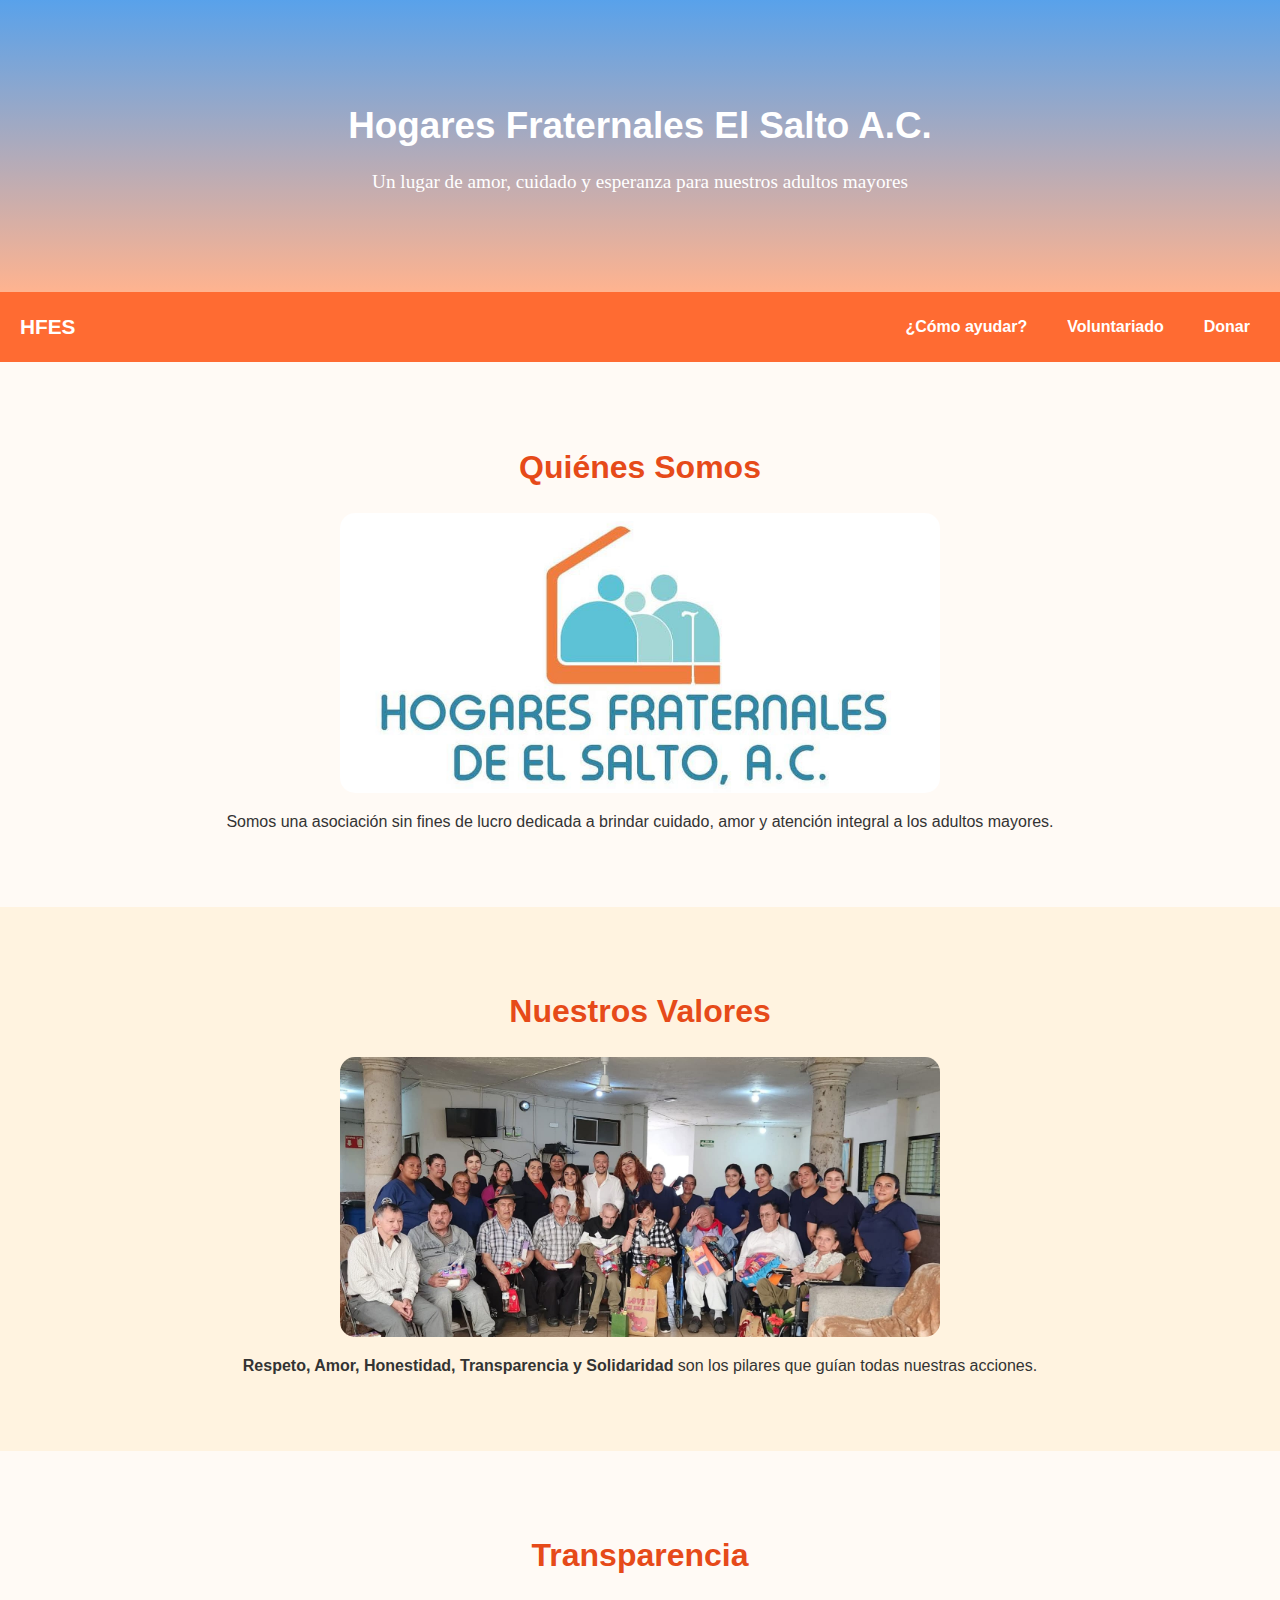
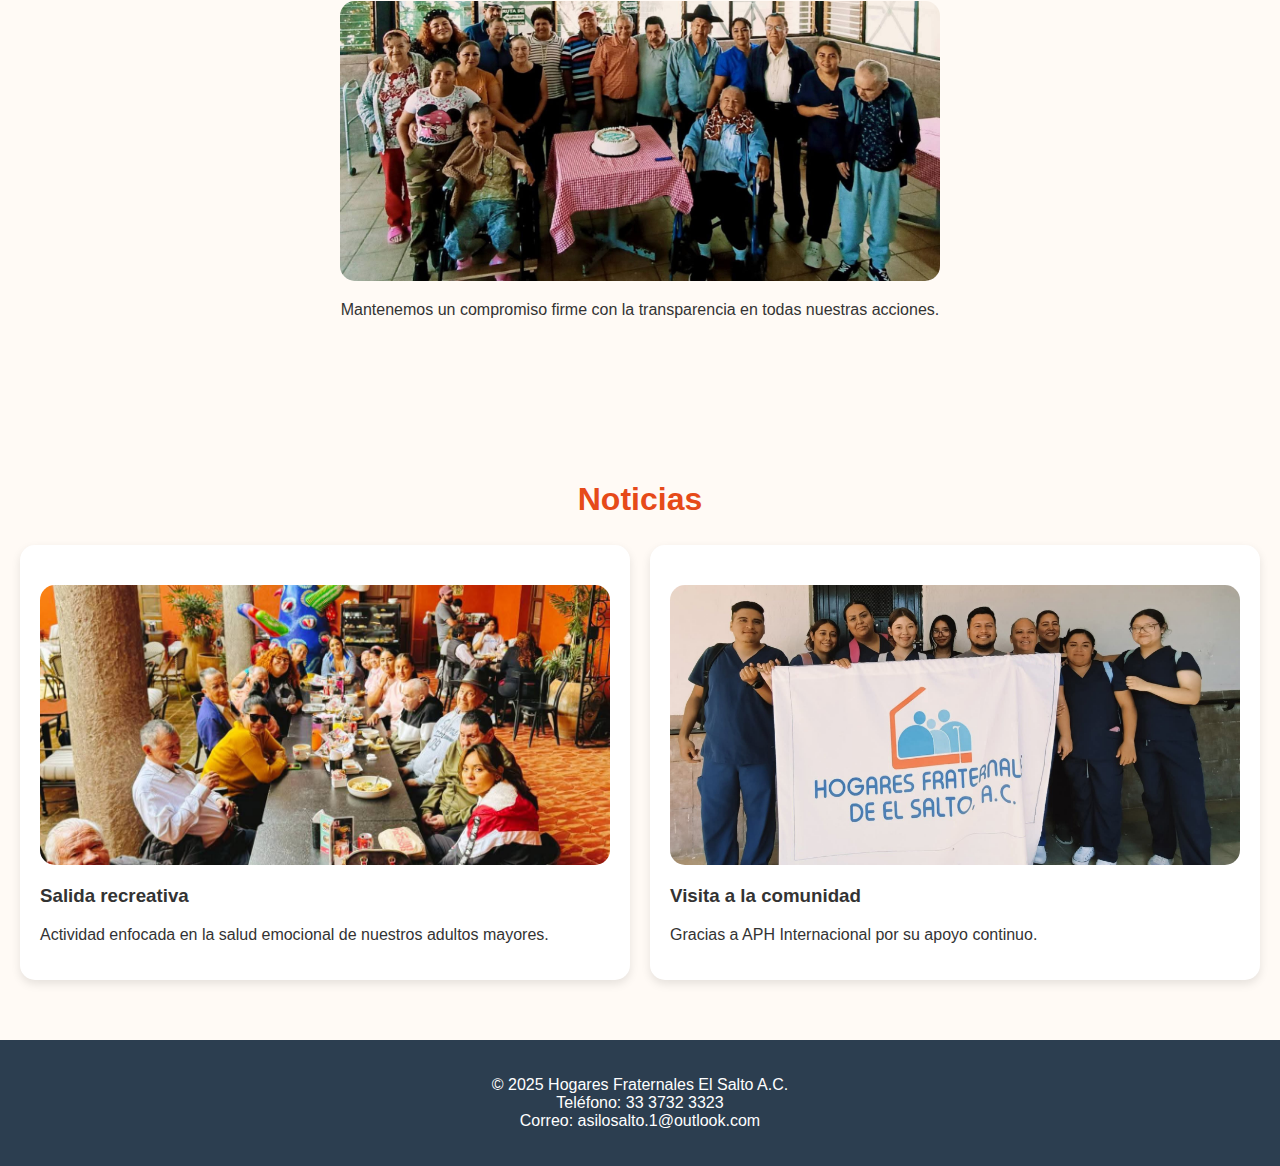
<file: index.html>
<!DOCTYPE html>
<html lang="es">
<head>
  <meta charset="UTF-8">
  <meta name="viewport" content="width=device-width, initial-scale=1.0">
  <title>Hogares Fraternales El Salto A.C.</title>
  <link rel="stylesheet" href="style.css">
</head>

<body>

  <!--  HEADER  -->
  <header>
    <h1>Hogares Fraternales El Salto A.C.</h1>
    <p class="parrafo1">Un lugar de amor, cuidado y esperanza para nuestros adultos mayores</p>
  </header>

  <!-- NAVBAR + HAMBURGER -->
  <nav class="navbar">
      <div class="logo">HFES</div>
      <div class="hamburger" id="hamburger">
          <span></span>
          <span></span>
          <span></span>
      </div>
      <ul class="nav-links" id="nav-links">
          <li><a href="html/help.html">¿Cómo ayudar?</a></li>
          <li><a href="html/voluntario.html">Voluntariado</a></li>
          <li><a href="html/donar.html">Donar</a></li>
      </ul>
  </nav>

  <!--  QUIÉNES SOMOS  -->
  <section id="about" class="section">
    <h2>Quiénes Somos</h2>
    <div class="photo-placeholder">
      <img src="fotos/asilo.jpeg" alt="Asilo">
    </div>
    <p class="texto_acerca_de_quienes_somos">
      Somos una asociación sin fines de lucro dedicada a brindar cuidado, amor y atención integral a los adultos mayores.
    </p>
  </section>

  <!--  VALORES  -->
  <section id="values" class="section alt-bg">
    <h2>Nuestros Valores</h2>
    <div class="photo-placeholder">
      <img src="fotos/valores.jpg" alt="Valores">
    </div>
    <p><strong>Respeto, Amor, Honestidad, Transparencia y Solidaridad</strong> son los pilares que guían todas nuestras acciones.</p>
  </section>

  <!--  TRANSPARENCIA  -->
  <section id="transparency" class="section">
    <h2>Transparencia</h2>
    <div class="photo-placeholder">
      <img src="fotos/trasparencia.jpg" alt="Transparencia">
    </div>
    <p>
      Mantenemos un compromiso firme con la transparencia en todas nuestras acciones.
    </p>
  </section>

  <!--  NOTICIAS  -->
  <section id="news" class="section">
    <h2>Noticias</h2>
    <div class="news">
      <div class="card">
        <div class="photo-placeholder">
          <img src="fotos/noticia1.jpg" alt="Evento">
        </div>
        <h3>Salida recreativa</h3>
        <p>Actividad enfocada en la salud emocional de nuestros adultos mayores.</p>
      </div>

      <div class="card">
        <div class="photo-placeholder">
          <img src="fotos/aph.jpg" alt="Visita">
        </div>
        <h3>Visita a la comunidad</h3>
        <p>Gracias a APH Internacional por su apoyo continuo.</p>
      </div>
    </div>
  </section>

  <footer>
    <p>&copy; 2025 Hogares Fraternales El Salto A.C.<br>
    Teléfono: 33 3732 3323<br>
    Correo: asilosalto.1@outlook.com</p>
  </footer>

  <script src="menu.js"></script>
</body>
</html>
</file>
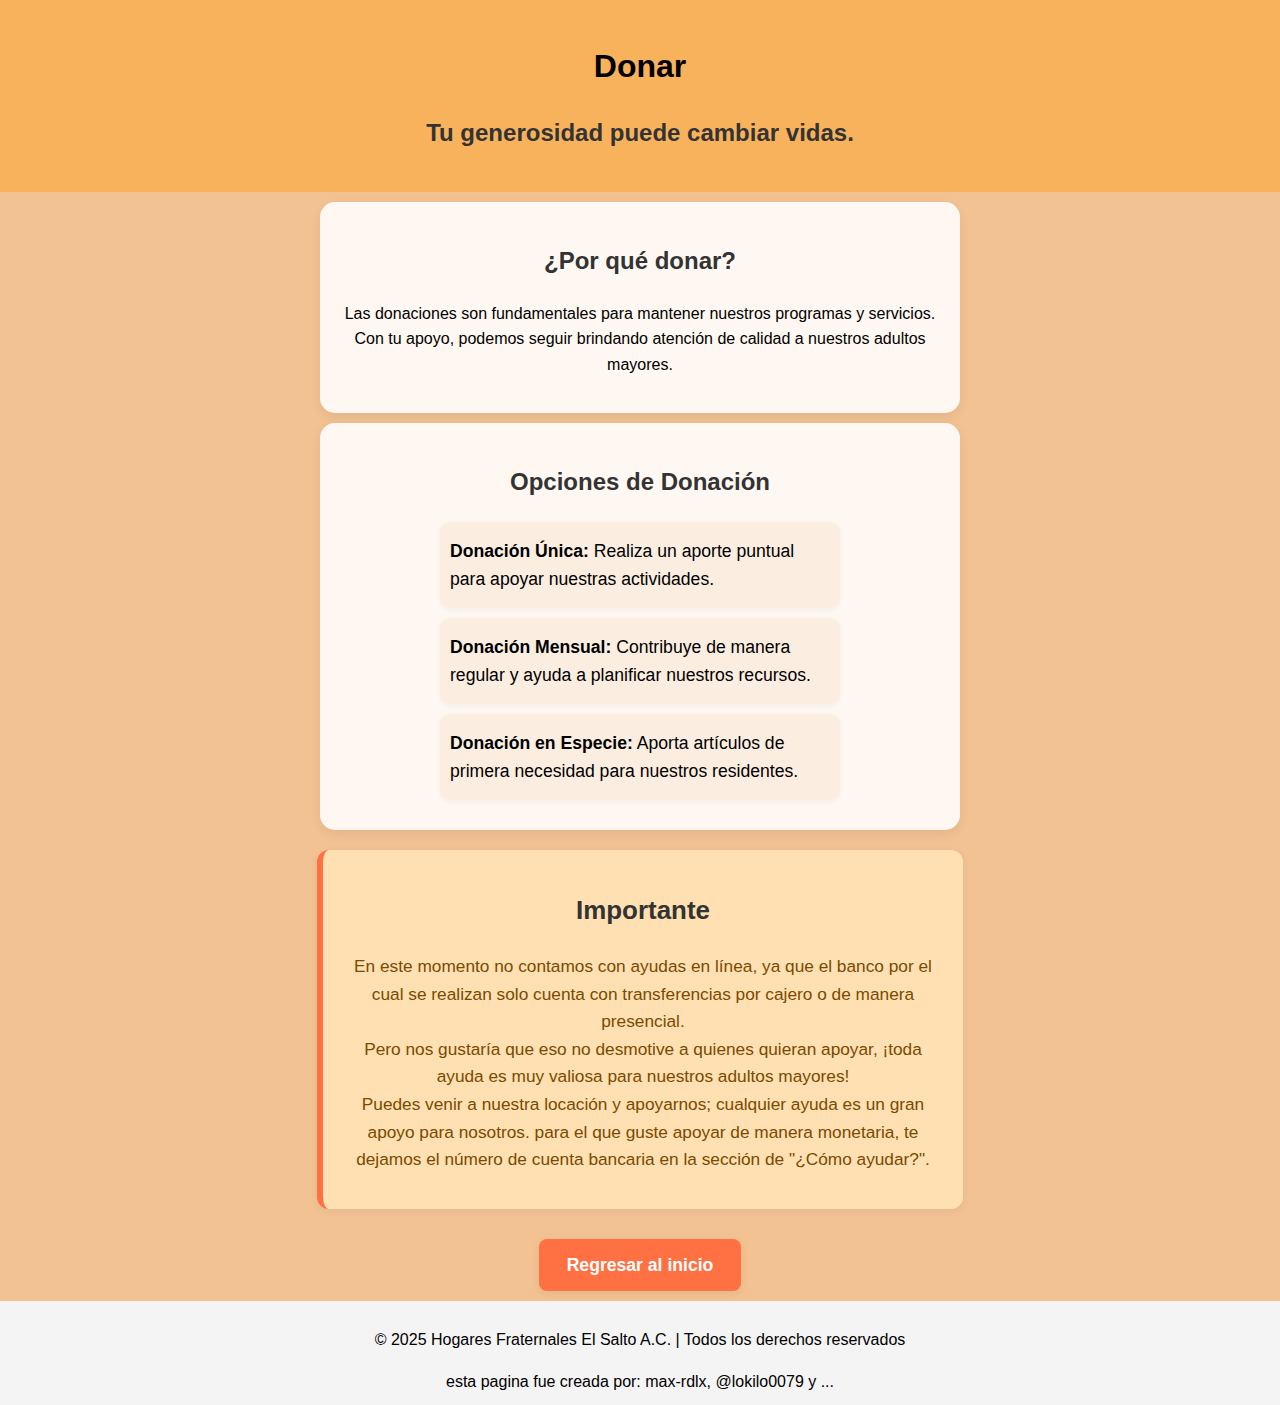
<file: html/donar.html>
<!DOCTYPE html>
<html lang="en">
<head>
    <meta charset="UTF-8">
    <meta name="viewport" content="width=device-width, initial-scale=1.0">
    <title>Donar - Hogares Fraternales El Salto A.C.</title>
    <link rel="stylesheet" href="../css/donar.css">
</head>
<body>
    <header>
        <h1>Donar</h1>
        <h2>Tu generosidad puede cambiar vidas.</h2>
    </header>

    <section>
        <h2>¿Por qué donar?</h2>
        <p>Las donaciones son fundamentales para mantener nuestros programas y servicios. Con tu apoyo, podemos seguir brindando atención de calidad a nuestros adultos mayores.</p>
    </section>

    <section>
        <h2>Opciones de Donación</h2>
        <ul>
            <li><b>Donación Única:</b> Realiza un aporte puntual para apoyar nuestras actividades.</li>
            <li><b>Donación Mensual:</b> Contribuye de manera regular y ayuda a planificar nuestros recursos.</li>
            <li><b>Donación en Especie:</b> Aporta artículos de primera necesidad para nuestros residentes.</li>
        </ul>
    </section>

    <section class="aviso-donacion">
        <h2>Importante</h2>
        <p>
            En este momento no contamos con ayudas en línea, ya que el banco por el cual se realizan solo cuenta con transferencias por cajero o de manera presencial.<br>
            Pero nos gustaría que eso no desmotive a quienes quieran apoyar, ¡toda ayuda es muy valiosa para nuestros adultos mayores!<br>
            Puedes venir a nuestra locación y apoyarnos; cualquier ayuda es un gran apoyo para nosotros.
            para el que guste apoyar de manera monetaria, te dejamos el número de cuenta bancaria en la sección de "¿Cómo ayudar?".
        </p>
    </section>

    <div class="ancla_regreso">
        <a href="../index.html">Regresar al inicio</a>
    </div>


    <footer>
        <p>&copy; 2025 Hogares Fraternales El Salto A.C. | Todos los derechos reservados</p>
        <div class="watermark">esta pagina fue creada por: max-rdlx, @lokilo0079 y ...</div>
    </footer>
</body>
</html>
</file>
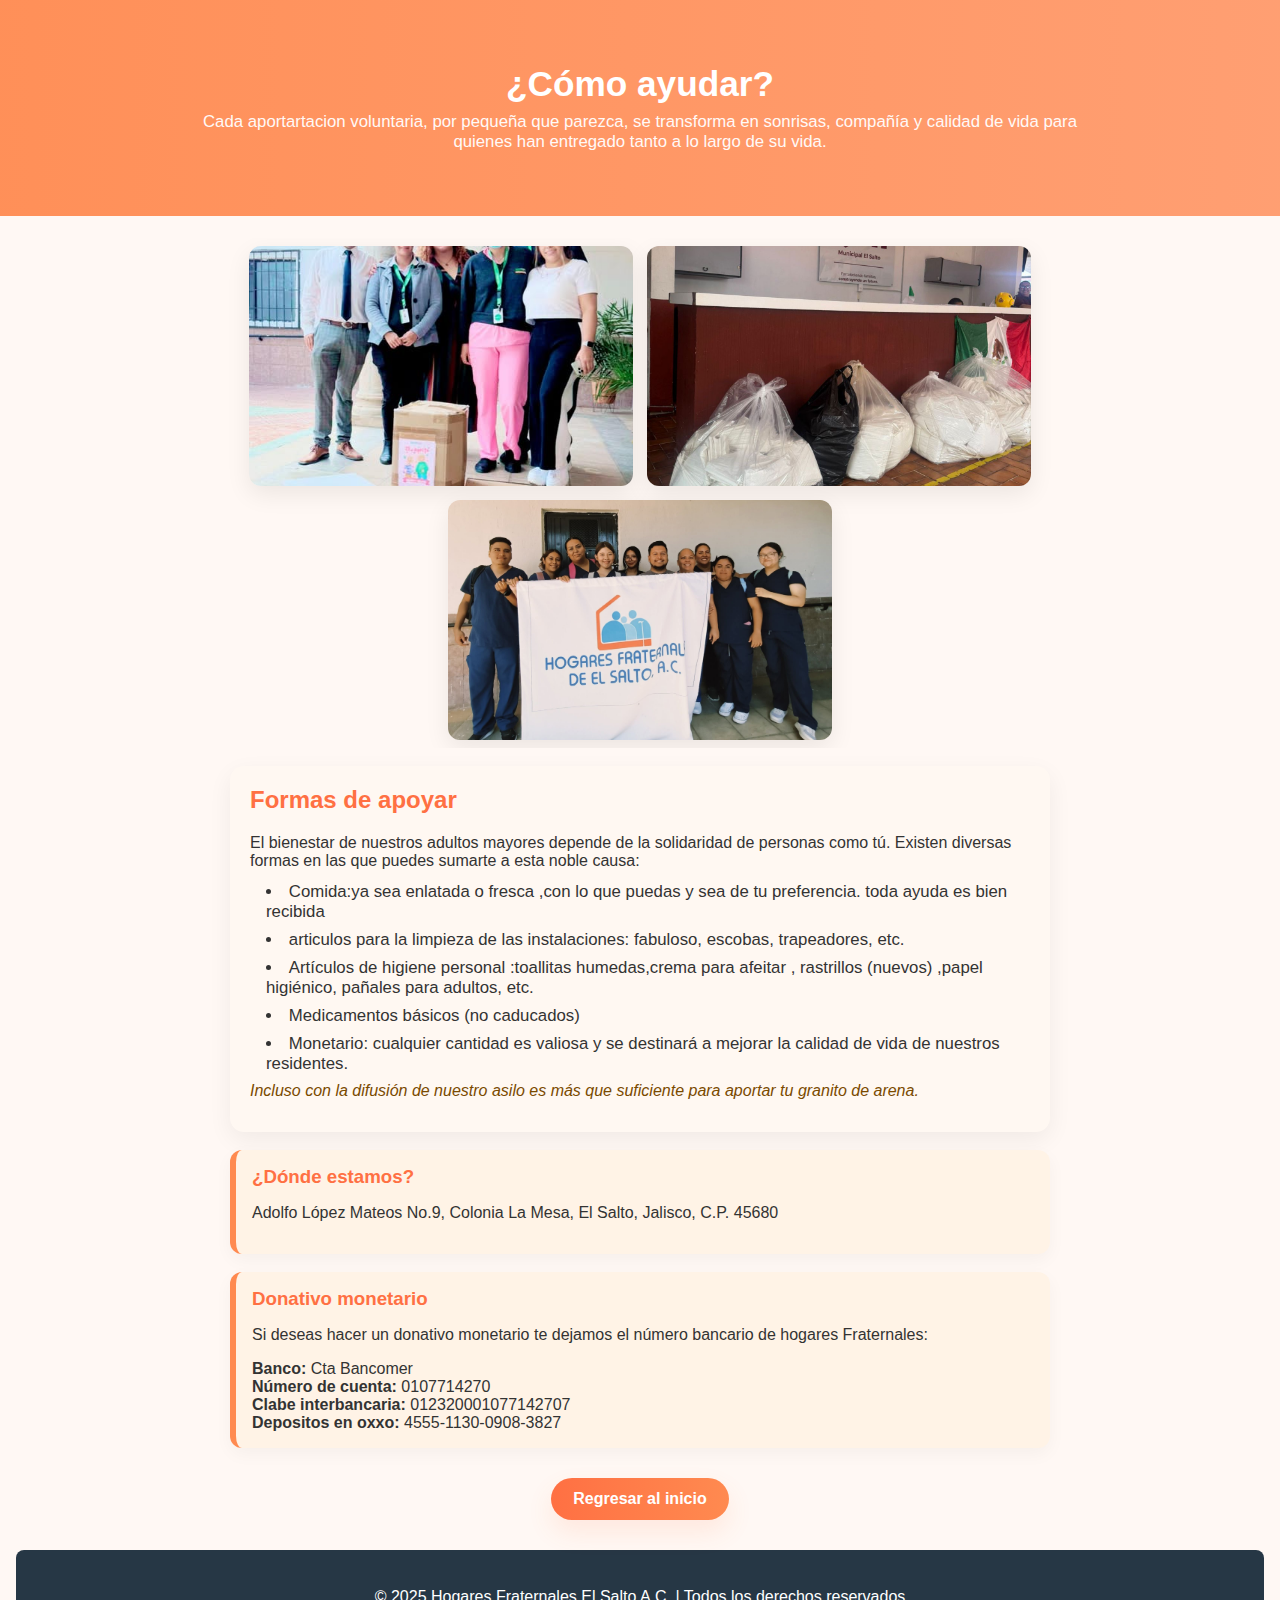
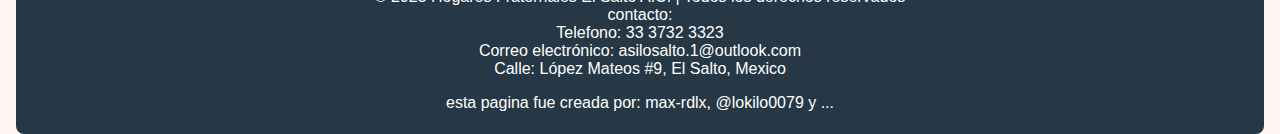
<file: html/help.html>
<!DOCTYPE html>
<html lang="en">
<head>
    <meta charset="UTF-8">
    <meta name="viewport" content="width=device-width, initial-scale=1.0">
    <title>Hogares Fratenales-Como Ayudar</title>
    <link rel="stylesheet" href="../css/help.css">
</head>
<body>
    <header>
        <h1>¿Cómo ayudar?</h1>
        <p class="intro">Cada aportartacion voluntaria, por pequeña que parezca, se transforma en sonrisas, compañía y calidad de vida para quienes han entregado tanto a lo largo de su vida.</p>
    </header>
    <section>
        <div class="img_asilo">
            <img src="../fotos/img_ayuda1.jpg" class="img_ayuda_del_asilo">
            <img src="../fotos/img_ayuda2.jpg" class="img_ayuda_del_asilo">
            <img src="../fotos/aph.jpg" class="img_ayuda_del_asilo">
        </div>
        <div class="apoyo-lista">
            <h2>Formas de apoyar</h2>
            <p>El bienestar de nuestros adultos mayores depende de la solidaridad de personas como tú. Existen diversas formas en las que puedes sumarte a esta noble causa:</p>
            <ul>
                <li>Comida:ya sea enlatada o fresca ,con lo que puedas y sea de tu preferencia. toda ayuda es bien recibida </li>
                <li>articulos para la limpieza de las instalaciones: fabuloso, escobas, trapeadores, etc.</li>
                <li>Artículos de higiene personal :toallitas humedas,crema para afeitar , rastrillos (nuevos) ,papel higiénico, pañales para adultos, etc.</li>
                <li>Medicamentos básicos (no caducados)</li>
                <li>Monetario: cualquier cantidad es valiosa y se destinará a mejorar la calidad de vida de nuestros residentes.</li>
            </ul>
            <p class="difusion">Incluso con la difusión de nuestro asilo es más que suficiente para aportar tu granito de arena.</p>
        </div>
        <div class="ubicacion">
            <h3>¿Dónde estamos?</h3>
            <p>Adolfo López Mateos No.9, Colonia La Mesa, El Salto, Jalisco, C.P. 45680</p>
        </div>
        <div class="donativo">
            <h3>Donativo monetario</h3>
            <p>Si deseas hacer un donativo monetario te dejamos el número bancario de hogares Fraternales:</p>
            
                <b>Banco:</b> Cta Bancomer<br>
                <b>Número de cuenta:</b> 0107714270
                <br>
                <b>Clabe interbancaria: </b>012320001077142707
                <br>
                <b>Depositos en oxxo: </b>4555-1130-0908-3827
            </div>
        </div>
        <div class="ancla_regreso">
            <a href="../index.html" class="btn-regreso">Regresar al inicio</a>
        </div>
    </section>
    <footer>
        <p>&copy; 2025 Hogares Fraternales El Salto A.C. | Todos los derechos reservados<br>
    contacto:<br>
    Telefono: 33 3732 3323<br>
    Correo electrónico: asilosalto.1@outlook.com<br>
    Calle: López Mateos #9, El Salto, Mexico</p>
    <div class="watermark">esta pagina fue creada por: max-rdlx, @lokilo0079 y ...</div>
    </footer>
</body>
</html>
</file>
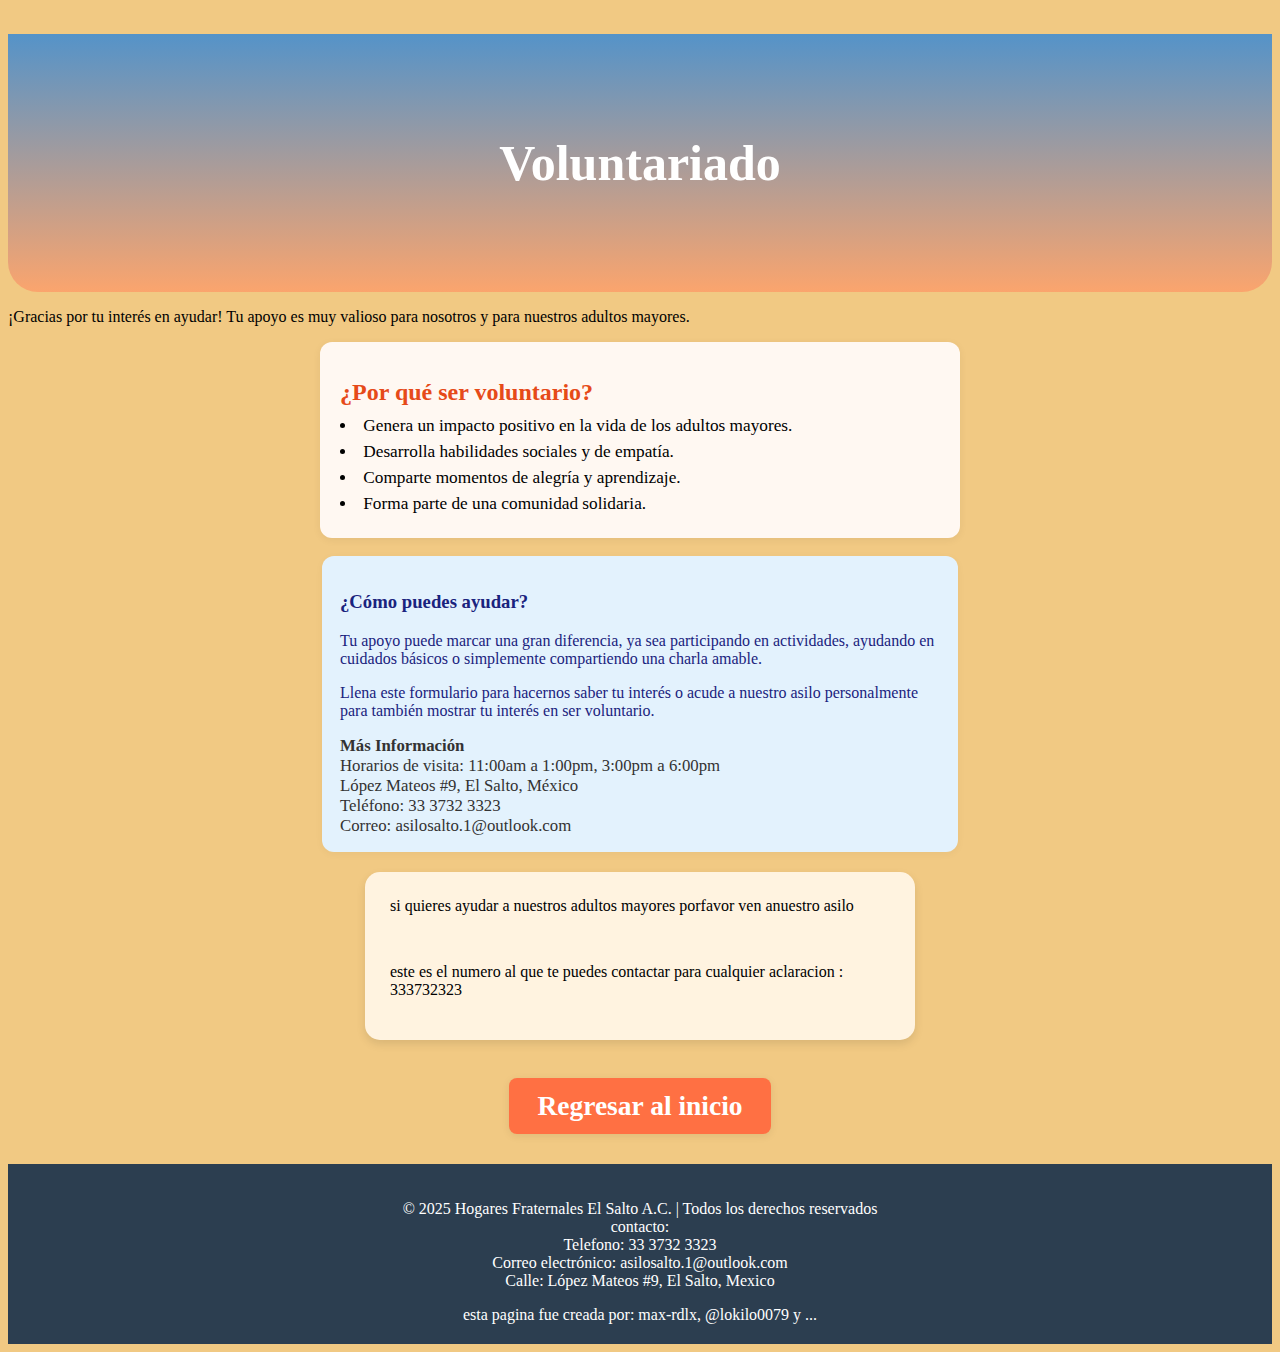
<file: html/voluntario.html>
<!DOCTYPE html>
<html lang="en">
<head>
    <meta charset="UTF-8">
    <meta name="viewport" content="width=device-width, initial-scale=1.0">
    <title>voluntario</title>
    <link rel="stylesheet" href="../css/voluntario.css">
</head>
<body>
    <header>
        <h1>Voluntariado</h1>
        <p class="intro">¡Gracias por tu interés en ayudar! Tu apoyo es muy valioso para nosotros y para nuestros adultos mayores.</p>
    </header>
    <section>
        <div class="beneficios-voluntariado">
            <h2>¿Por qué ser voluntario?</h2>
            <ul>
                <li>Genera un impacto positivo en la vida de los adultos mayores.</li>
                <li>Desarrolla habilidades sociales y de empatía.</li>
                <li>Comparte momentos de alegría y aprendizaje.</li>
                <li>Forma parte de una comunidad solidaria.</li>
            </ul>
        </div>
        <div class="info-voluntariado">
            <h3>¿Cómo puedes ayudar?</h3>
            <p>Tu apoyo puede marcar una gran diferencia, ya sea participando en actividades, ayudando en cuidados básicos o simplemente compartiendo una charla amable.</p>
            <p>Llena este formulario para hacernos saber tu interés o acude a nuestro asilo personalmente para también mostrar tu interés en ser voluntario.</p>
            <div class="datos-contacto">
                <b>Más Información</b><br>
                Horarios de visita: 11:00am a 1:00pm, 3:00pm a 6:00pm<br>
                López Mateos #9, El Salto, México<br>
                Teléfono: 33 3732 3323<br>
                Correo: asilosalto.1@outlook.com
            </div>
        </div>
        <form class="volunteer-form"
            <p>si quieres ayudar a nuestros adultos mayores porfavor ven anuestro asilo </p>
            <p>este es el numero al que te puedes contactar para cualquier aclaracion : 333732323</p>
        </form>
        <div class="ancla_regreso">
            <a href="../index.html" class="btn-regreso">Regresar al inicio</a>
        </div>
    </section>
    <footer>
        <p>&copy; 2025 Hogares Fraternales El Salto A.C. | Todos los derechos reservados<br>
    contacto:<br>
    Telefono: 33 3732 3323<br>
    Correo electrónico: asilosalto.1@outlook.com<br>
    Calle: López Mateos #9, El Salto, Mexico</p>
    <div class="watermark">esta pagina fue creada por: max-rdlx, @lokilo0079 y ...</div>
    </footer>
</body>
</html>
</file>
<file: style.css>
/* ============================
   ESTILOS GENERALES
============================ */
body {
  margin: 0;
  font-family: "Nunito", sans-serif;
  background: #fffaf5;
  color: #333;
}

header {
  background: linear-gradient(rgba(18,124,230,0.7), rgba(255,149,100,0.7));
  color: white;
  padding: 80px 20px;
  text-align: center;
}

header h1 {
  font-size: 2.3rem;
}

.parrafo1 {
  font-family: cursive;
  font-size: 1.2rem;
}

/* ============================
   NAVBAR
============================ */
.navbar {
  display: flex;
  justify-content: space-between;
  align-items: center;
  background: #ff6b32;
  padding: 10px 20px;
  position: sticky;
  top: 0;
  z-index: 1000;
}

.logo {
  color: white;
  font-weight: bold;
  font-size: 1.3rem;
}

.nav-links {
  list-style: none;
  display: flex;
  gap: 20px;
}

.nav-links a {
  color: white;
  font-weight: bold;
  text-decoration: none;
  padding: 10px;
  transition: 0.3s;
}

.nav-links a:hover {
  background: #e64a19;
  border-radius: 5px;
}

/* ============================
   BOTÓN HAMBURGUESA
============================ */
.hamburger {
  display: none;
  flex-direction: column;
  gap: 5px;
  cursor: pointer;
}

.hamburger span {
  width: 28px;
  height: 3px;
  background: white;
  border-radius: 3px;
  transition: 0.4s;
}

/* ============================
   SECCIONES
============================ */
.section {
  padding: 60px 20px;
  text-align: center;
}

.section h2 {
  font-size: 2rem;
  color: #e64a19;
}

.alt-bg {
  background: #fff3e0;
}

/* ============================
   IMÁGENES
============================ */
.photo-placeholder {
  width: 100%;
  max-width: 600px;
  height: 280px;
  margin: 20px auto;
}

.photo-placeholder img {
  width: 100%;
  height: 100%;
  object-fit: cover;
  border-radius: 15px;
}

/* ============================
   TARJETAS / NOTICIAS
============================ */
.news {
  display: grid;
  grid-template-columns: repeat(auto-fit, minmax(280px, 1fr));
  gap: 20px;
}

.card {
  background: white;
  padding: 20px;
  border-radius: 15px;
  box-shadow: 0 4px 10px rgba(0,0,0,0.1);
  text-align: left;
}

/* ============================
   FOOTER
============================ */
footer {
  background: #2c3e50;
  color: white;
  text-align: center;
  padding: 20px;
}

/* ============================
   RESPONSIVE – MENÚ COMPLETO
============================ */
@media (max-width: 900px) {

  /* MENÚ DESPLEGABLE TIPO APP */
  .nav-links {
    position: fixed;
    top: 0;
    right: -100%;
    width: 100%;       /* menú ocupa toda la pantalla */
    height: 100vh;
    background: #ff6b32;
    flex-direction: column;
    justify-content: center;
    align-items: center;
    gap: 25px;
    padding: 0;
    transition: right 0.35s ease;
    z-index: 1500;
  }

  .nav-links li {
    width: 100%;
    text-align: center;
  }

  .nav-links a {
    font-size: 1.4rem;
    padding: 15px 0;
    display: block;
    width: 100%;
    color: white;
  }

  /* MOSTRAR BOTÓN HAMBURGUESA */
  .hamburger {
    display: flex;
    z-index: 2000;
  }

  /* ACTIVAR MENÚ */
  .nav-links.active {
    right: 0;
  }
}

/* ============================
   EXTRA RESPONSIVE PARA MÓVIL
============================ */
@media (max-width: 600px) {

  header h1 {
    font-size: 1.8rem;
  }

  .section h2 {
    font-size: 1.6rem;
  }

  .photo-placeholder {
    height: 200px;
  }

  .card {
    padding: 15px;
  }
}
</file>
<file: css/donar.css>
.aviso-donacion {
    background: #ffe0b2;
    border-left: 6px solid #ff7043;
    margin: 20px auto;
    max-width: 600px;
    padding: 18px 20px;
    border-radius: 12px;
    box-shadow: 0 2px 8px rgba(0,0,0,0.06);
    color: #7a4a00;
    font-size: 1.08em;
}

.ancla_regreso {
    margin: 30px 0 10px 0;
}
.ancla_regreso a {
    display: inline-block;
    background: #ff7043;
    color: #fff;
    padding: 12px 28px;
    border-radius: 8px;
    text-decoration: none;
    font-weight: bold;
    font-size: 1.1em;
    box-shadow: 0 2px 8px rgba(0,0,0,0.08);
    transition: background 0.2s;
}
.ancla_regreso a:hover {
    background: #e64a19;
}
body {
    background-color: #f2c293;
    font-family: Arial, sans-serif;
    line-height: 1.6;
    margin: 0;
    padding: 0;
    text-align: center;
}

header {
    background: #f9b25c;
    padding: 20px;
    text-align: center;
}

section {
    padding: 20px;
    margin: 10px auto;
    max-width: 600px;
    background: #fff8f2;
    border-radius: 15px;
    box-shadow: 0 4px 12px rgba(0,0,0,0.07);
}
ul {
    list-style: none;
    padding: 0;
    margin: 0 auto;
    max-width: 400px;
}
ul li {
    background: #fbeee0;
    margin: 10px 0;
    padding: 15px 10px;
    border-radius: 10px;
    font-size: 1.1em;
    box-shadow: 0 2px 6px rgba(0,0,0,0.04);
    text-align: left;
}
h1, h2, p {
    text-align: center;
}

footer {
    text-align: center;
    padding: 10px;
    background: #f4f4f4;
}
h2 {
    color: #333;

}
</file>
<file: css/help.css>
/* help.css — Estilos mejorados para help.html
    Paleta: naranja pastel suave, tipografía legible y botones modernos
*/
:root{
    --bg: #fff7f2; /* naranja pastel aún más suave */
    --card: #fff8f2; /* tarjetas */
    --accent: #ff8a50; /* naranja principal */
    --accent-dark: #ff7043;
    --muted: #7a4a00;
    --text: #333;
}
:root{
    --bg: #fff8f4; /* naranja pastel aún más suave */
    --card: #fff8f2; /* tarjetas */
    --accent: #ff8a50; /* naranja principal */
    --accent-dark: #ff7043;
    --muted: #7a4a00;
    --text: #333;
}

/* Reset ligero */
*{box-sizing:border-box}
.img_asilo{
    display:flex;
    justify-content:flex-start;
    gap:18px;
    flex-wrap:nowrap; /* mantener en fila horizontal */
    overflow-x:auto; /* permitir scroll horizontal en pantallas pequeñas */
    -webkit-overflow-scrolling:touch;
    scroll-snap-type:x proximity;
    margin-bottom:18px;
    padding:8px 6px;
}
html,body{height:100%;margin:0}
body{
    font-family: 'Nunito', 'Segoe UI', Roboto, Arial, sans-serif;
    background:var(--bg);
    color:var(--text);
    -webkit-font-smoothing:antialiased;
    -moz-osx-font-smoothing:grayscale;
}
.img_ayuda_del_asilo{
    width: clamp(240px, 30vw, 520px);
    min-width: 220px;
    flex: 0 0 auto; /* evitar que se reduzcan */
    aspect-ratio: 4/3;
    object-fit: cover;
    border-radius: 12px;
    box-shadow: 0 10px 28px rgba(0,0,0,0.08);
    transition: transform 260ms ease, box-shadow 260ms ease;
    scroll-snap-align:center;
}

header{
    text-align:center;
    padding:64px 20px;
.img_ayuda_del_asilo:hover{
    transform: translateY(-6px) scale(1.02);
    box-shadow: 0 18px 40px rgba(0,0,0,0.12);
}
    background: linear-gradient(90deg, rgba(255,138,80,0.95), rgba(255,149,100,0.9));
    color:#fff;
}
header h1{font-size:2.2rem;margin:0 0 8px}
header .intro{font-size:1.05rem;opacity:0.95;margin:0 auto;max-width:920px}
@media (max-width:900px){
    .img_ayuda_del_asilo{width: clamp(200px, 34vw, 380px); min-width:160px}
    header{padding:48px 12px}
    header h1{font-size:1.7rem}
}

main, section{max-width:1100px;margin:22px auto;padding:0 16px}

/* Contenedor de imágenes */
.img_asilo{
@media (max-width:600px){
    .img_asilo{gap:12px;padding:6px}
    .img_ayuda_del_asilo{width: clamp(160px, 48vw, 280px); min-width:140px}
    .apoyo-lista,.ubicacion,.donativo{padding:14px;border-radius:10px}
    .btn-regreso{padding:10px 16px}
}
    display:flex;justify-content:center;gap:14px;flex-wrap:wrap;margin-bottom:18px
}
.img_ayuda_del_asilo{
    width: clamp(160px, 30vw, 420px);
    aspect-ratio: 16/10;
    object-fit: cover;
    border-radius: 12px;
    box-shadow: 0 8px 24px rgba(0,0,0,0.08);
    transition: transform 260ms ease, box-shadow 260ms ease;
}
.img_ayuda_del_asilo:hover{
    transform: translateY(-6px) scale(1.03);
    box-shadow: 0 18px 40px rgba(0,0,0,0.12);
}

/* Tarjeta principal de apoyo */
.apoyo-lista{
    background:var(--card);
    border-radius:14px;padding:20px;margin:0 auto 18px;max-width:820px;box-shadow:0 8px 24px rgba(0,0,0,0.06);
}
.apoyo-lista h2{color:var(--accent-dark);margin-top:0}
.apoyo-lista p{margin:8px 0 12px}
.apoyo-lista ul{list-style:disc inside;margin:0;padding-left:16px;text-align:left}
.apoyo-lista li{margin:8px 0;font-size:1.05rem}
.difusion{font-style:italic;color:var(--muted);margin-top:10px}

/* Ubicación y donativo */
.ubicacion,.donativo{
    background:#fff3e6;border-left:6px solid var(--accent);margin:18px auto;padding:16px;border-radius:12px;max-width:820px;box-shadow:0 6px 18px rgba(0,0,0,0.04);
}
.ubicacion h3,.donativo h3{margin:0 0 6px;color:var(--accent-dark)}
.banco{font-size:1.05rem;margin-top:6px}

/* Botón de regreso y anclas */
.ancla_regreso{display:flex;justify-content:center;margin:30px 0}
.btn-regreso{
    display:inline-flex;align-items:center;gap:10px;padding:12px 22px;border-radius:999px;background:linear-gradient(90deg,var(--accent-dark),var(--accent));color:white;text-decoration:none;font-weight:700;box-shadow:0 12px 26px rgba(255,112,67,0.12);transition:transform .18s ease,box-shadow .18s ease;
}
.btn-regreso:hover{transform:translateY(-3px);box-shadow:0 22px 40px rgba(255,112,67,0.14)}

/* Footer */
footer{background:#263745;color:#fff;text-align:center;padding:22px;border-radius:8px;margin:28px 16px}

/* Responsive */
@media (max-width:900px){
    .img_ayuda_del_asilo{width:140px;height:100px}
    header{padding:48px 12px}
    header h1{font-size:1.7rem}
}

@media (max-width:600px){
    .img_ayuda_del_asilo{width:110px;height:80px}
    .apoyo-lista,.ubicacion,.donativo{padding:14px;border-radius:10px}
    .btn-regreso{padding:10px 16px}
}

a.btn-regreso:focus{outline:3px solid rgba(255,138,80,0.18);outline-offset:4px}


h1{margin:0}
</file>
<file: css/voluntario.css>
Body {
    background-color: #f1c983;
  }
h1 {  
  color: #ffffff;
  font-size: 50px;
  background: linear-gradient(rgba(18, 124, 230, 0.7), rgba(255, 149, 100, 0.7));
  padding: 60px 20px 30px 20px;
  text-align: center;
  border-radius: 0 0 30px 30px;
  margin-bottom: 0;
}
z
.intro {
  text-align: center;
  font-size: 1.3em;
  color: #444;
  margin: 18px 0 28px 0;
}
.beneficios-voluntariado {
  background: #fff8f2;
  border-radius: 12px;
  padding: 18px 20px;
  margin: 0 auto 18px auto;
  max-width: 600px;
  box-shadow: 0 2px 8px rgba(0,0,0,0.06);
}
.beneficios-voluntariado h2 {
  color: #e64a19;
  margin-bottom: 10px;
}
.beneficios-voluntariado ul {
  list-style: disc inside;
  text-align: left;
  margin: 10px 0 0 0;
  padding-left: 0;
}
.beneficios-voluntariado li {
  margin-bottom: 6px;
  font-size: 1.08em;
}
.info-voluntariado {
  background: #e3f2fd;
  border-radius: 12px;
  padding: 16px 18px;
  margin: 0 auto 18px auto;
  max-width: 600px;
  box-shadow: 0 2px 8px rgba(0,0,0,0.04);
  color: #1a237e;
}
.datos-contacto {
  margin-top: 10px;
  font-size: 1.05em;
  color: #333;
}
.btn-regreso {
  display: inline-block;
  background: #ff7043;
  color: #fff;
  padding: 12px 28px;
  border-radius: 8px;
  text-decoration: none;
  font-weight: bold;
  font-size: 1.1em;
  box-shadow: 0 2px 8px rgba(0,0,0,0.08);
  transition: background 0.2s;
  margin-top: 18px;
}
.btn-regreso:hover {
  background: #e64a19;
}
h1{
    color: #ffffff;
    font-size: 50px;
    background: linear-gradient(rgba(18, 124, 230, 0.7), rgba(255, 149, 100, 0.7));
    padding: 100px 30px;
    text-align: center;
}
/*parrafo abajo del titulo*/
.text1{
    text-align: center;
    font-family: cursive;
    font-size: 30px;
}
.text2{
    text-align: left;
    font-family: monospace;
    font-size: 25px;
}
 .volunteer-form {
      display: flex;
      flex-direction: column;
      max-width: 500px;
      margin: 20px auto;
      background: #fff3e0;
      padding: 25px;
      border-radius: 15px;
      box-shadow: 0 4px 10px rgba(0,0,0,0.1);
    }

    .volunteer-form label {
      margin-top: 10px;
      font-weight: bold;
      text-align: left;
    }

    .volunteer-form input,
    .volunteer-form select,
    .volunteer-form textarea {
      padding: 10px;
      margin-top: 5px;
      border: 1px solid #ccc;
      border-radius: 6px;
    }

    .volunteer-form button {
      margin-top: 15px;
      padding: 12px;
      background: #ff7043;
      color: white;
      border: none;
      border-radius: 6px;
      cursor: pointer;
      font-size: 1rem;
      transition: background 0.3s;
    }
    .volunteer-form button:hover {
      background: #e64a19;
    }
    .ancla_regreso{
        font-size: 25px;
        text-align: center;
    }
    footer {
      background: #2c3e50;
      color: white;
      text-align: center;
      padding: 20px;
      margin-top: 30px;
    }
</file>
